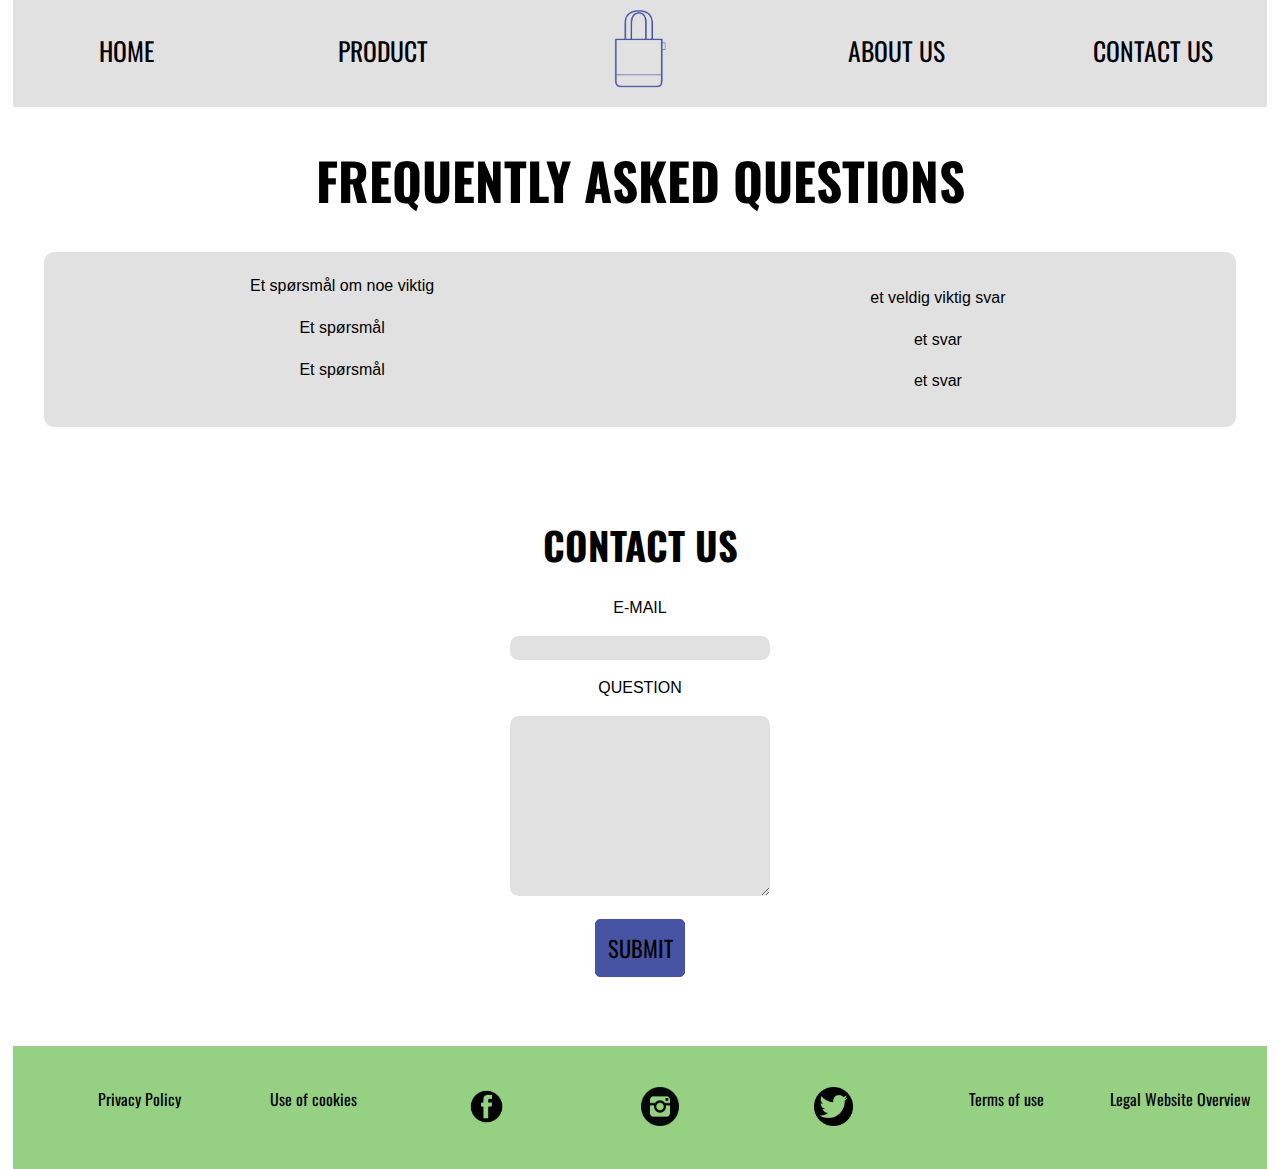
<file: KontaktOss.html>
<!DOCTYPE html>
<html lang="en" dir="ltr">
  <head>
    <meta charset="utf-8">
    <title>NoshBag</title>
    <link rel="stylesheet" href="style.css"></link>
    <link href="https://fonts.googleapis.com/css2?family=Oswald:wght@200&display=swap" rel="stylesheet">
    <link rel="icon" type="image/png" href="Bilder/Favi.png">
  </head>
  <body>

    <header>

    </header>
    <main>

      <div class="sticky">
      <nav>
        <div id="navbar">
          <div class="links">
            <a href="Hjem.html">HOME</a>
            <a href="Produkt.html">PRODUCT</a>
          <div id="logo">
              <img src="Bilder/LogoAlene.png" alt="">
          </div>
            <a href="OmOss.html">ABOUT US</a>
            <a href="KontaktOss.html">CONTACT US</a>
          </div>

        </div>
      </nav>
      </div>

<div>
  <h1>FREQUENTLY ASKED QUESTIONS</h1>
  <ul id="Stilte">
    <li class="Spør">Et spørsmål om noe viktig</li>
    <li class="Svar">et veldig viktig svar</li>

    <li class="Spør">Et spørsmål</li>
    <li class="Svar">et svar</li>

    <li class="Spør">Et spørsmål</li>
    <li class="Svar">et svar</li>

  </ul>

</div>


        <div id="input">

          <h1>CONTACT US</h1>
            <form>
              <label for="mail">E-MAIL</label><br><br>
              <input type="text" id="mail" name="mail"><br><br>
              <label for="question">QUESTION</label><br><br>
              <textarea font-family="arial" name="question" rows="8" id="question"></textarea><br><br>
              <input type="submit" value="SUBMIT" id="submit">
            </form>

        </div>

    </main>

    <footer>
      <div>
        <ul>
          <li>
            Privacy Policy
          </li>
          <li>
            Use of cookies
          </li>
          <img src="Bilder/Facebook.jpg" alt="">
          <img src="Bilder/Instagram.jpg" alt="">
          <img src="Bilder/Twitter.png" alt="">
          <li>Terms of use</li>
          <li>Legal Website Overview</li>
        </ul>
      </div>
    </footer>

  </body>
</html>
</file>
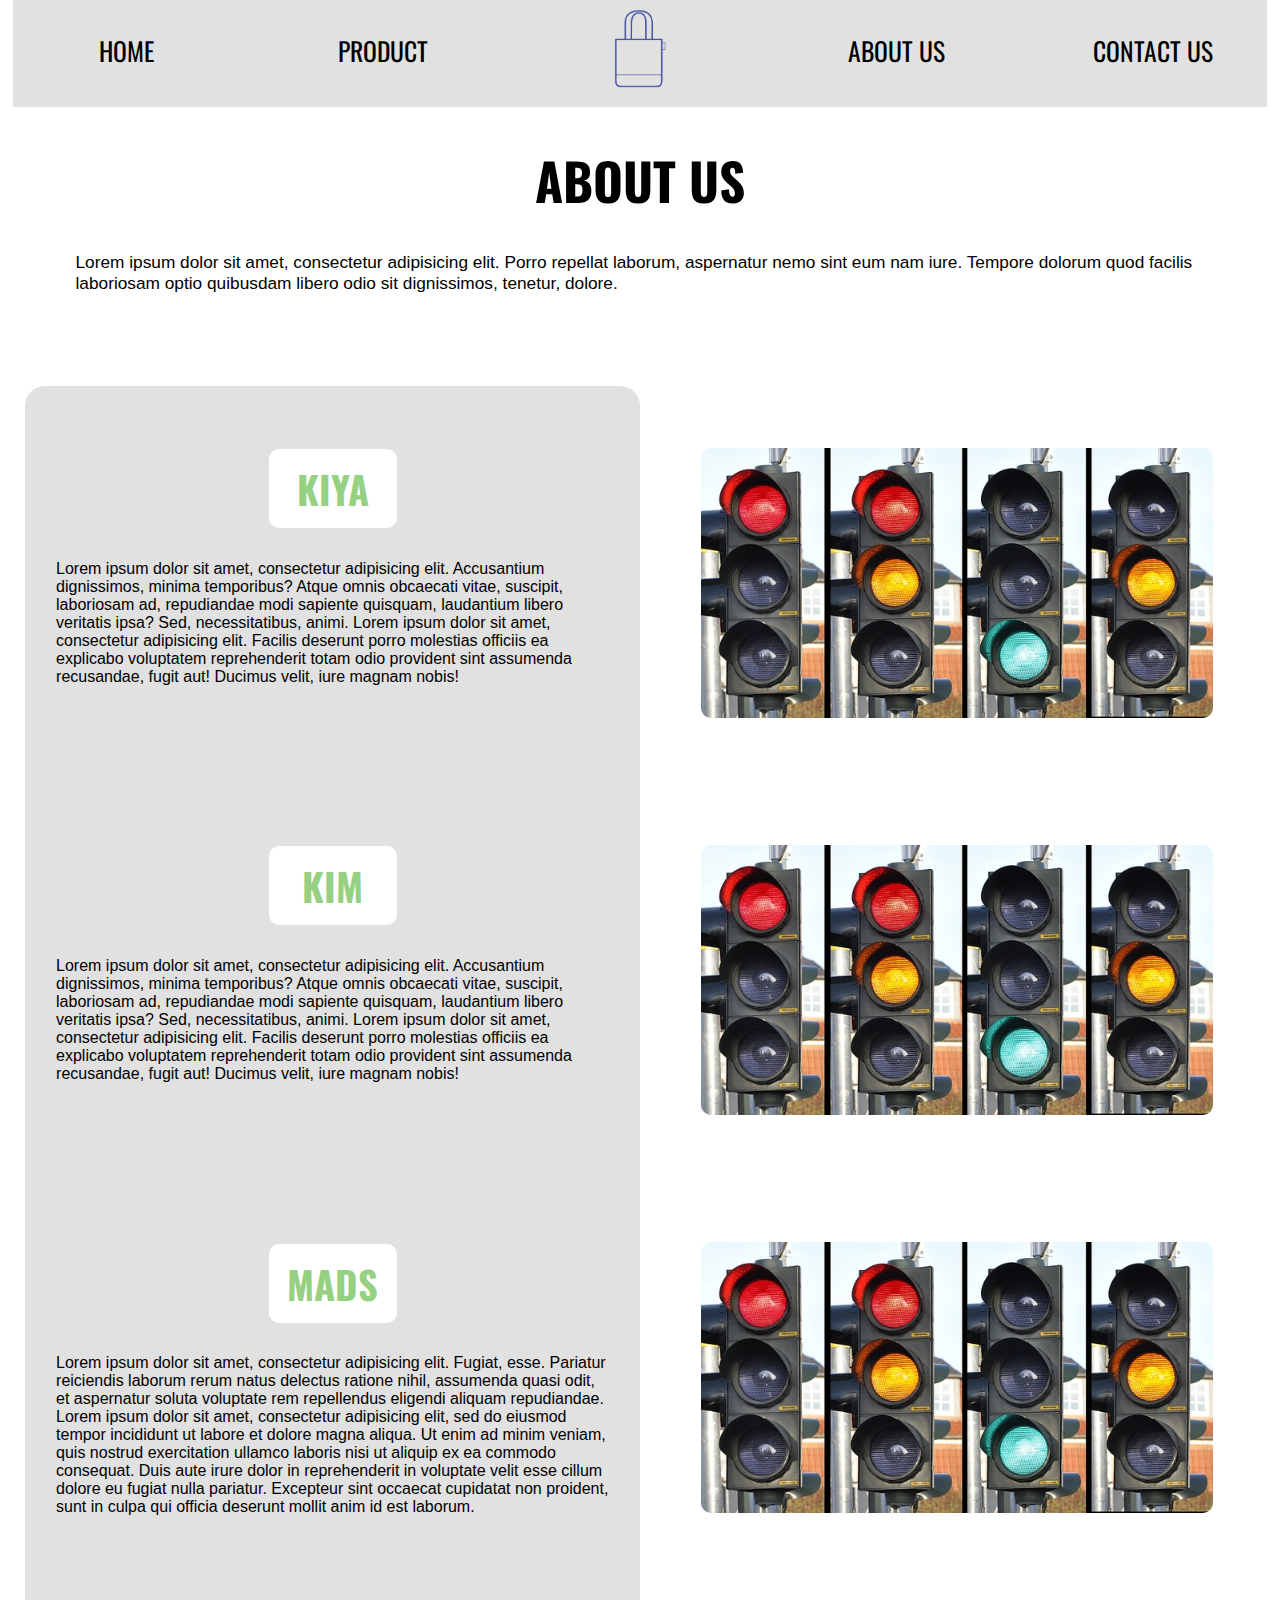
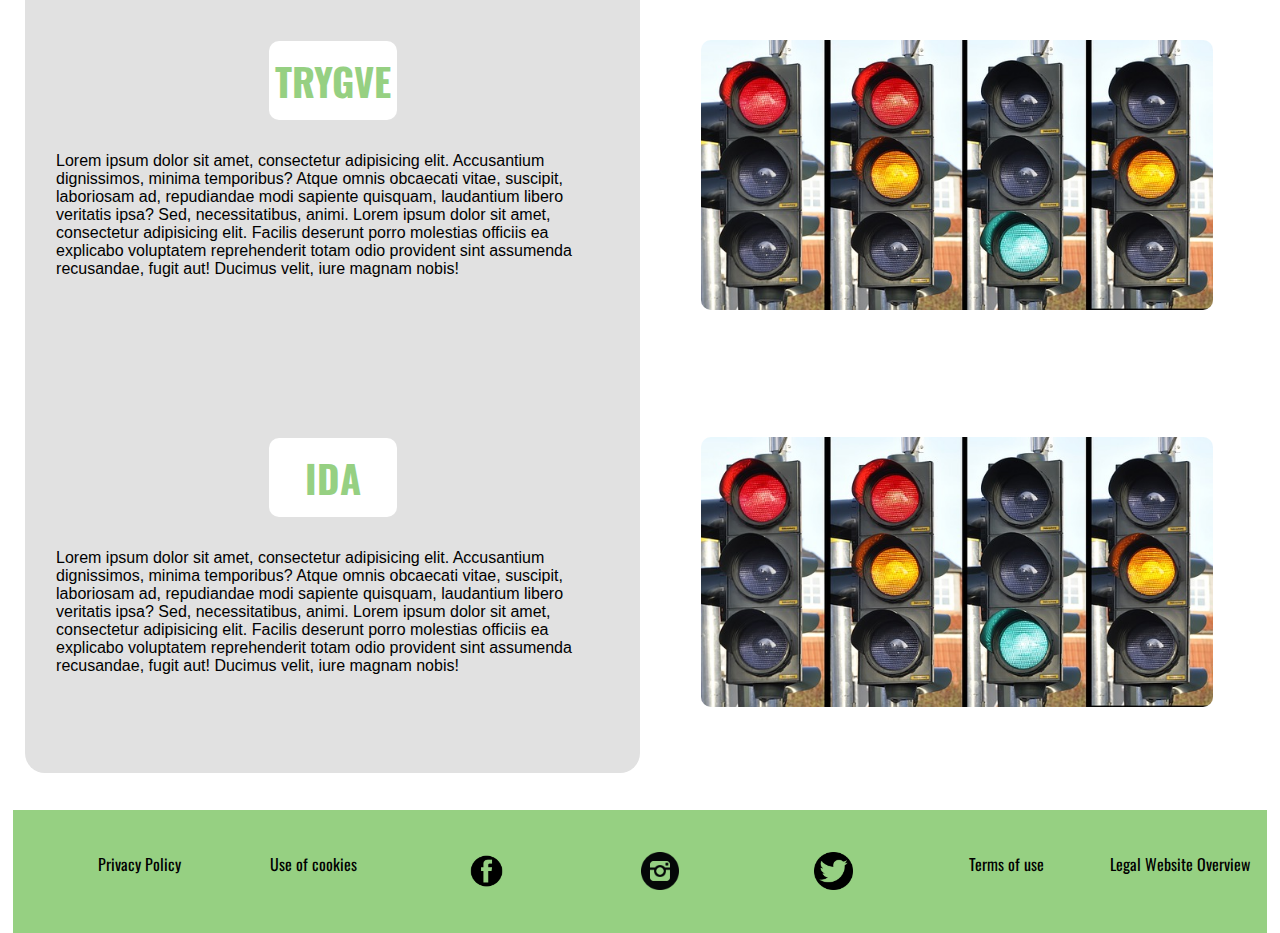
<file: OmOss.html>
<!DOCTYPE html>
<html lang="en" dir="ltr">
  <head>
    <meta charset="utf-8">
    <title>NoshBag</title>
    <link rel="stylesheet" href="style.css"></link>
    <link href="https://fonts.googleapis.com/css2?family=Oswald:wght@200&display=swap" rel="stylesheet">
    <link rel="icon" type="image/png" href="Bilder/Favi.png">
  </head>
  <body>

<main>

  <div class="sticky">
  <nav>
    <div id="navbar">
      <div class="links">
        <a href="Hjem.html">HOME</a>
        <a href="Produkt.html">PRODUCT</a>
      <div id="logo">
          <img src="Bilder/LogoAlene.png" alt="">
      </div>
        <a href="OmOss.html">ABOUT US</a>
        <a href="KontaktOss.html">CONTACT US</a>
      </div>

    </div>
  </nav>
  </div>

  <div id="Oss">
    <h1>ABOUT US</h1>
    <p>Lorem ipsum dolor sit amet, consectetur adipisicing elit. Porro repellat laborum, aspernatur nemo sint eum nam iure. Tempore dolorum quod facilis laboriosam optio quibusdam libero odio sit dignissimos, tenetur, dolore.</p>
  </div>

  <div class="Forside">
        <div class="text1">
          <h2 class="navn" >KIYA</h2>
          <p>
            Lorem ipsum dolor sit amet, consectetur adipisicing elit. Accusantium dignissimos, minima temporibus? Atque omnis obcaecati vitae, suscipit, laboriosam ad, repudiandae modi sapiente quisquam, laudantium libero veritatis ipsa? Sed, necessitatibus, animi. Lorem ipsum dolor sit amet, consectetur adipisicing elit. Facilis deserunt porro molestias officiis ea explicabo voluptatem reprehenderit totam odio provident sint assumenda recusandae, fugit aut! Ducimus velit, iure magnam nobis!
          </p>
        </div>

        <div class="bilde">
          <img class="img" src="Bilder/1.jpg" alt="">
        </div>
  </div>
  <div class="Forside">
    <div class="text2">
      <h2 class="navn">KIM</h2>
      <p>
        Lorem ipsum dolor sit amet, consectetur adipisicing elit. Accusantium dignissimos, minima temporibus? Atque omnis obcaecati vitae, suscipit, laboriosam ad, repudiandae modi sapiente quisquam, laudantium libero veritatis ipsa? Sed, necessitatibus, animi. Lorem ipsum dolor sit amet, consectetur adipisicing elit. Facilis deserunt porro molestias officiis ea explicabo voluptatem reprehenderit totam odio provident sint assumenda recusandae, fugit aut! Ducimus velit, iure magnam nobis!
      </p>
    </div>

    <div class="bilde">
      <img class="img" src="Bilder/1.jpg" alt="">
    </div>
  </div>
  <div class="Forside">
        <div class="text2">
          <h2 class="navn">MADS</h2>
          <p>Lorem ipsum dolor sit amet, consectetur adipisicing elit. Fugiat, esse. Pariatur reiciendis laborum rerum natus delectus ratione nihil, assumenda quasi odit, et aspernatur soluta voluptate rem repellendus eligendi aliquam repudiandae. Lorem ipsum dolor sit amet, consectetur adipisicing elit, sed do eiusmod tempor incididunt ut labore et dolore magna aliqua. Ut enim ad minim veniam, quis nostrud exercitation ullamco laboris nisi ut aliquip ex ea commodo consequat. Duis aute irure dolor in reprehenderit in voluptate velit esse cillum dolore eu fugiat nulla pariatur. Excepteur sint occaecat cupidatat non proident, sunt in culpa qui officia deserunt mollit anim id est laborum.
          </p>
        </div>
        <div class="bilde">
          <img class="img" src="Bilder/1.jpg" alt="">
        </div>
    </div>
    <div class="Forside">
        <div class="text2">
          <h2 class="navn">TRYGVE</h2>
          <p>
            Lorem ipsum dolor sit amet, consectetur adipisicing elit. Accusantium dignissimos, minima temporibus? Atque omnis obcaecati vitae, suscipit, laboriosam ad, repudiandae modi sapiente quisquam, laudantium libero veritatis ipsa? Sed, necessitatibus, animi. Lorem ipsum dolor sit amet, consectetur adipisicing elit. Facilis deserunt porro molestias officiis ea explicabo voluptatem reprehenderit totam odio provident sint assumenda recusandae, fugit aut! Ducimus velit, iure magnam nobis!
          </p>
        </div>

        <div class="bilde">
          <img class="img" src="Bilder/1.jpg" alt="">
        </div>
    </div>
    <div class="Forside">
        <div class="text3">
          <h2 class="navn">IDA</h2>
          <p>
            Lorem ipsum dolor sit amet, consectetur adipisicing elit. Accusantium dignissimos, minima temporibus? Atque omnis obcaecati vitae, suscipit, laboriosam ad, repudiandae modi sapiente quisquam, laudantium libero veritatis ipsa? Sed, necessitatibus, animi. Lorem ipsum dolor sit amet, consectetur adipisicing elit. Facilis deserunt porro molestias officiis ea explicabo voluptatem reprehenderit totam odio provident sint assumenda recusandae, fugit aut! Ducimus velit, iure magnam nobis!
          </p>
        </div>

        <div class="bilde">
          <img class="img" src="Bilder/1.jpg" alt="">
        </div>

    </div>

</main>
<footer>
  <div>
    <ul>
      <li>
        Privacy Policy
      </li>
      <li>
        Use of cookies
      </li>
      <img src="Bilder/Facebook.jpg" alt="">
      <img src="Bilder/Instagram.jpg" alt="">
      <img src="Bilder/Twitter.png" alt="">
      <li>Terms of use</li>
      <li>Legal Website Overview</li>
    </ul>
  </div>
</footer>


  </body>
</html>
</file>
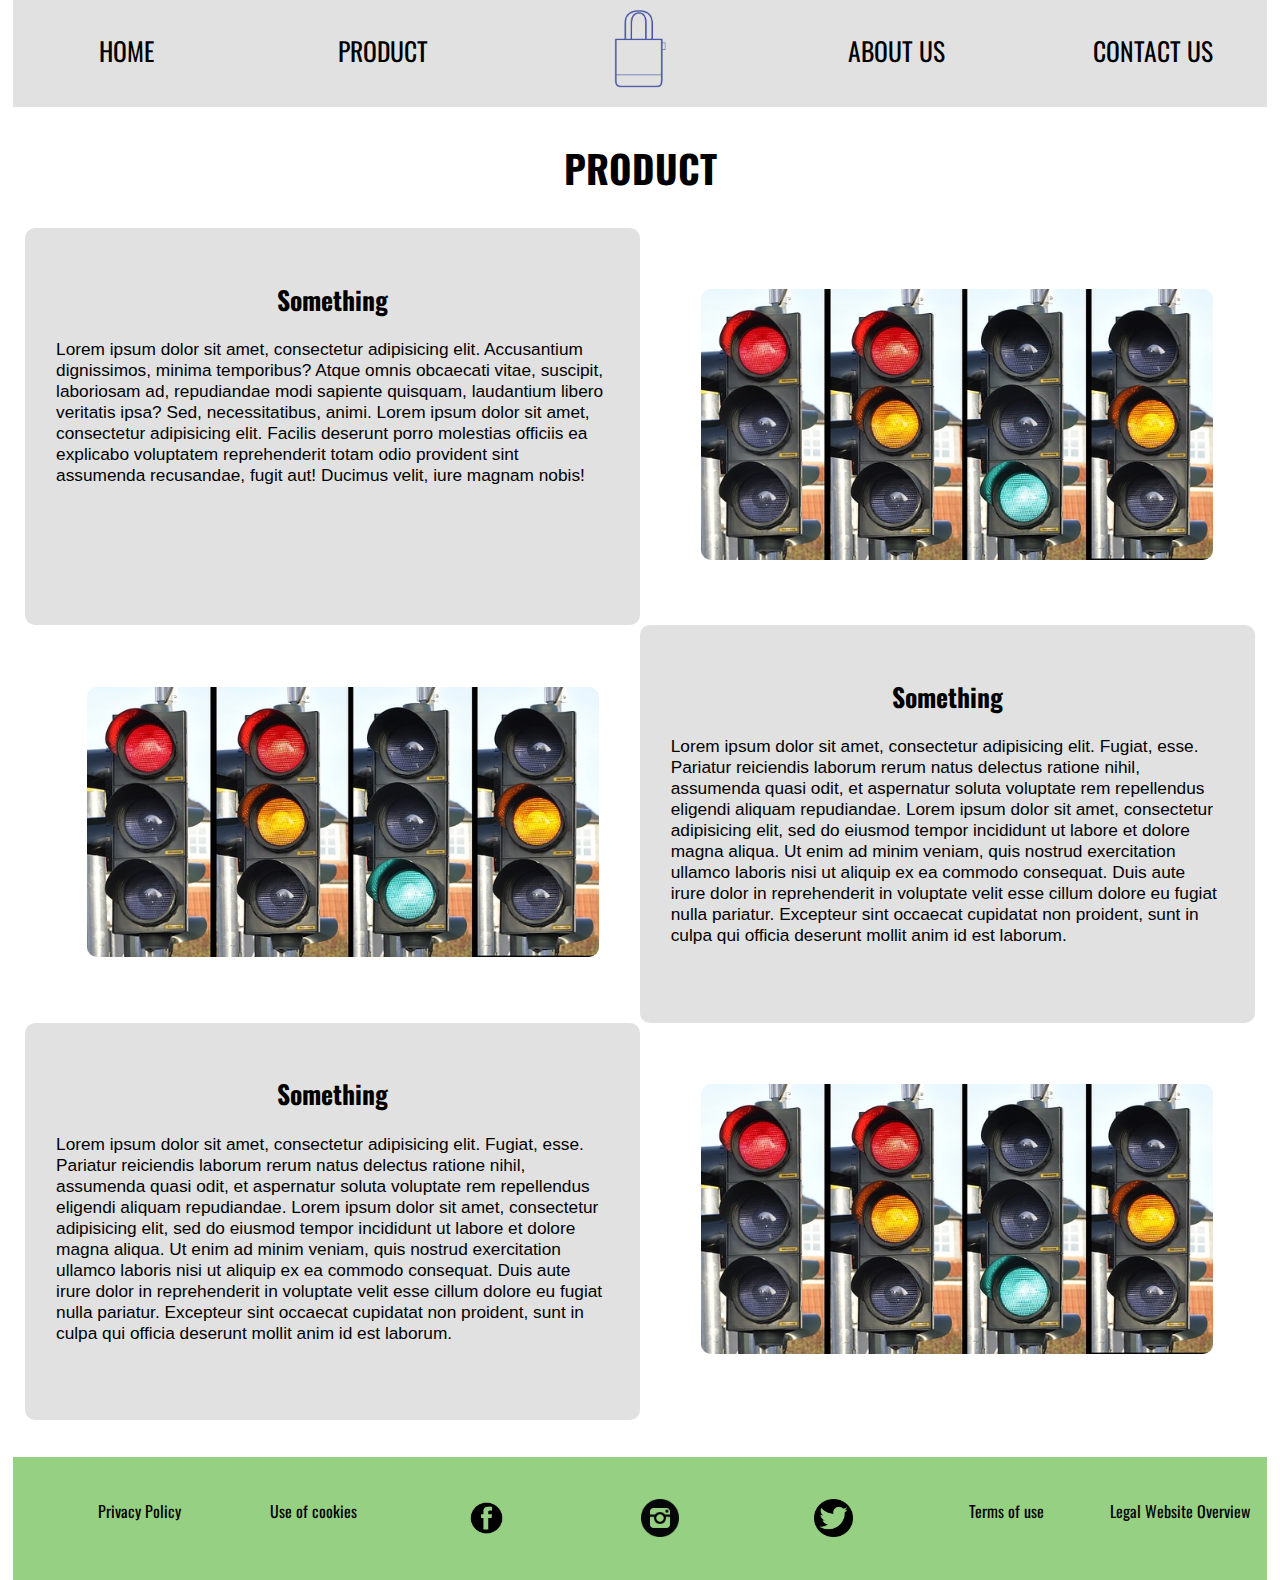
<file: Produkt.html>
<!DOCTYPE html>
<html lang="en" dir="ltr">
  <head>
    <meta charset="utf-8">
    <title>NoshBag</title>
    <link rel="stylesheet" href="style.css"></link>
    <link href="https://fonts.googleapis.com/css2?family=Oswald:wght@200&display=swap" rel="stylesheet">
    <link rel="icon" type="image/png" href="Bilder/Favi.png">
  </head>
  <body>

    <header>

<main>

  <div class="sticky">
  <nav>
    <div id="navbar">
      <div class="links">
        <a href="Hjem.html">HOME</a>
        <a href="Produkt.html">PRODUCT</a>
      <div id="logo">
          <img src="Bilder/LogoAlene.png" alt="">
      </div>
        <a href="OmOss.html">ABOUT US</a>
        <a href="KontaktOss.html">CONTACT US</a>
      </div>

    </div>
  </nav>
  </div>

<h2>PRODUCT</h2>


  <div class="Forside">
        <div class="text">
          <h2>Something</h2>
          <p>
            Lorem ipsum dolor sit amet, consectetur adipisicing elit. Accusantium dignissimos, minima temporibus? Atque omnis obcaecati vitae, suscipit, laboriosam ad, repudiandae modi sapiente quisquam, laudantium libero veritatis ipsa? Sed, necessitatibus, animi. Lorem ipsum dolor sit amet, consectetur adipisicing elit. Facilis deserunt porro molestias officiis ea explicabo voluptatem reprehenderit totam odio provident sint assumenda recusandae, fugit aut! Ducimus velit, iure magnam nobis!
          </p>
        </div>

        <div class="bilde">
          <img class="img" src="Bilder/1.jpg" alt="">
        </div>
  </div>
  <div class="Forside">
        <div class="bilde">
          <img class="img" src="Bilder/1.jpg" alt="">
        </div>
        <div class="text">
          <h2>Something</h2>
          <p>Lorem ipsum dolor sit amet, consectetur adipisicing elit. Fugiat, esse. Pariatur reiciendis laborum rerum natus delectus ratione nihil, assumenda quasi odit, et aspernatur soluta voluptate rem repellendus eligendi aliquam repudiandae. Lorem ipsum dolor sit amet, consectetur adipisicing elit, sed do eiusmod tempor incididunt ut labore et dolore magna aliqua. Ut enim ad minim veniam, quis nostrud exercitation ullamco laboris nisi ut aliquip ex ea commodo consequat. Duis aute irure dolor in reprehenderit in voluptate velit esse cillum dolore eu fugiat nulla pariatur. Excepteur sint occaecat cupidatat non proident, sunt in culpa qui officia deserunt mollit anim id est laborum.
          </p>
        </div>
  </div>
  <div class="Forside">
        <div class="text">
          <h2>Something</h2>
          <p>Lorem ipsum dolor sit amet, consectetur adipisicing elit. Fugiat, esse. Pariatur reiciendis laborum rerum natus delectus ratione nihil, assumenda quasi odit, et aspernatur soluta voluptate rem repellendus eligendi aliquam repudiandae. Lorem ipsum dolor sit amet, consectetur adipisicing elit, sed do eiusmod tempor incididunt ut labore et dolore magna aliqua. Ut enim ad minim veniam, quis nostrud exercitation ullamco laboris nisi ut aliquip ex ea commodo consequat. Duis aute irure dolor in reprehenderit in voluptate velit esse cillum dolore eu fugiat nulla pariatur. Excepteur sint occaecat cupidatat non proident, sunt in culpa qui officia deserunt mollit anim id est laborum.
          </p>
        </div>

        <div class="bilde">
          <img class="img" src="Bilder/1.jpg" alt="">
        </div>

    </div>


</main>
<footer>
  <div>
    <ul>
      <li>
        Privacy Policy
      </li>
      <li>
        Use of cookies
      </li>
      <img src="Bilder/Facebook.jpg" alt="">
      <img src="Bilder/Instagram.jpg" alt="">
      <img src="Bilder/Twitter.png" alt="">
      <li>Terms of use</li>
      <li>Legal Website Overview</li>
    </ul>
  </div>
</footer>


  </body>
</html>
</file>
<file: style.css>
body {
  margin: 0 1%;
  font-family: arial;
}

.sticky {
  position: -webkit-sticky;
  position: sticky;
  top: 0;
}

h1{
  text-align:center;
  font-family:'Oswald', sans-serif;
  font-size: 4vw;
}

h2{
  text-align:center;
  font-family:'Oswald', sans-serif;
  font-size: 3vw;
}

#navbar {
  background: #e1e1e1;
  font-family:'Oswald', sans-serif;
  padding: 0.2em;
  font-size: 2vw;
  align-items: center;
}

.links {
  justify-content: center;
  align-content: justify;
  grid-gap: 1.5em;
  display: grid;
  grid-auto-flow: column;
  grid-template-columns: 1fr 1fr 1fr 1fr 1fr;
}

.links a {
  text-decoration: none;
  color: black;
  line-height: 10vh;
  max-height: 10vh;
  grid-column: 1fr;
  text-align: center;
}

.links a:hover {
  color: #96D082;
}

#logo{
  display: block;
  margin-left: auto;
  margin-right: auto;
  justify-content: center;
  grid-column: 1fr;
}

#logo img {
  max-height: 10vh;
  max-width: 10vw;
  border-radius: 30px/30px;
}



.Forside {
 background:;
 margin: 0 1% 0 1%;

 display: grid;
 grid-template-columns: 1fr 1fr;
}


#Oss {
  padding: 0 2.5% 5% 2.5%;
  margin: 1% 2.5%;
  font-size: 1.35vw;

}

#Firma {
  padding: 5% 2.5% 0% 2.5%;
  background: #e1e1e1;
}

#Firma p {
  font-size: 1.5vw;
}

#Overskrift {
  padding: 5% 2.5% 0% 2.5%;
  text-align:center;
  font-size: 2vw;

}

.info {
  display: grid;
  grid-auto-flow: column;
  grid-template-columns: 1fr 1fr;

  margin: 2% 0 0 0;
}

.text {
  padding: 5% 5%;
  grid-column: 1fr;
  background-color: #e1e1e1;
  border-radius: 10px/10px;
}

.text1 {
  padding: 5% 5%;
  grid-column: 1fr;
  background-color: #e1e1e1;
  border-top-right-radius:20px;
  border-top-left-radius:20px;
}

.text2 {
  padding: 5% 5%;
  grid-column: 1fr;
  background-color: #e1e1e1;

}

.text3 {
  padding: 5% 5%;
  grid-column: 1fr;
  background-color: #e1e1e1;
  border-bottom-right-radius:20px;
  border-bottom-left-radius:20px;
}

.text h2 {
  font-family: 'Oswald', sans-serif;
  font-size: 2vw;
}

.text p {
  grid-column: 1fr;
  max-width: 50vw;
  max-height: 50%;
  font-size: 1.35vw;
  text-align: left;
  margin: 0
  line-height: 20vh;
  max-height: 20vh;

}

.img {
  max-width: 40vw;
  max-height: 50vh;
  margin: 10%;
  border-radius: 10px/10px;
}

.navn {
  color:#96D082;
  background-color: white;
  width: 10vw;
  display: block;
  margin-left: auto;
  margin-right: auto;
  padding: 2% 0;
  border-radius: 10px/10px;
}

.bilde {
  grid-column: 1fr;

}

.bildeOss {

  align-items: center;

}

.bildeOss img {
  padding: 10%;
  max-width: 40vw;
  max-height: 40vh;

}


/*#Forside img {
  grid-column: 1fr;
  grid-row: 1fr;
  max-width: 100%;
  height: auto;
  background: #909060;
  border: solid black 1px;
}
*/

#Stilte{
  display: grid;
  grid-template-columns: 1fr 1fr;
  list-style-type: none;
  text-align: center;
  background: #e1e1e1;
  padding: 2% 0;
  margin: 0 2.5%;
  border-radius: 10px/10px;
}

.Spør {
  grid-column: 1fr;
}

.Svar {
  grid-column: 1fr;
  padding: 2% 0;
}

#input {
  text-align: center;
  font-family: arial;
  margin: 2.5%;
  padding: 2.5% 0;
  border-radius: 20px/20px;
}

#input h1 {
  font-size: 3vw;
}

#submit {
  font-size: 1.75vw;
  padding: 1%;
  font-family:'Oswald', sans-serif;
  background-color: #4654A3;
  border: solid #4654A3 1px;
  border-radius: 5px/5px;
}


#mail {
  width: 20vw;
  border-radius: 10px/10px;
  border: solid white 1px;
  font-size: 1.5vw;
  background: #e1e1e1;
}

#question {
  background: #e1e1e1;
  font-family: arial;
  width: 20vw;
  border-radius: 10px/10px;
  border: solid white 1px;
  font-size: 1.5vw;

}

footer {
  background: #96D082;
  padding: 2% 0;
  margin: 3% 0 0 0;
  height: 8vh;

}

footer ul {
  display: grid;
  grid-template-columns: 1fr 1fr 1fr 1fr 1fr 1fr 1fr;
}

footer ul li {
  grid-column: 1fr;
  list-style-type: none;
  font-family:'Oswald', sans-serif;
  font-size: 1.25vw;
  text-align: center;

}

footer ul img {
  grid-column: 1fr;
  width: 3vw;
  margin-left: auto;
  margin-right: auto;
}


/* Hele sliden*/
.Slide {
  margin: 5% 5% 0 5%;
}

/* Endre str på bildene*/
.Slide img {
  height: 90vh;
  border-radius: 20px/20px;
}

/*Bildene i sliden*/
.slideshow-container {
  padding: 0;
}

/* Dottene */
.dot {
  height: 15px;
  width: 15px;
  margin: 1% ;
  background-color: white;
  border-radius: 500%;
  display: inline-block;
  transition: background-color 0.6s ease;
}

.active {
  background-color: white;
}


/* On smaller screens, decrease text size */
@media only screen and (max-width: 300px) {
}
</file>
